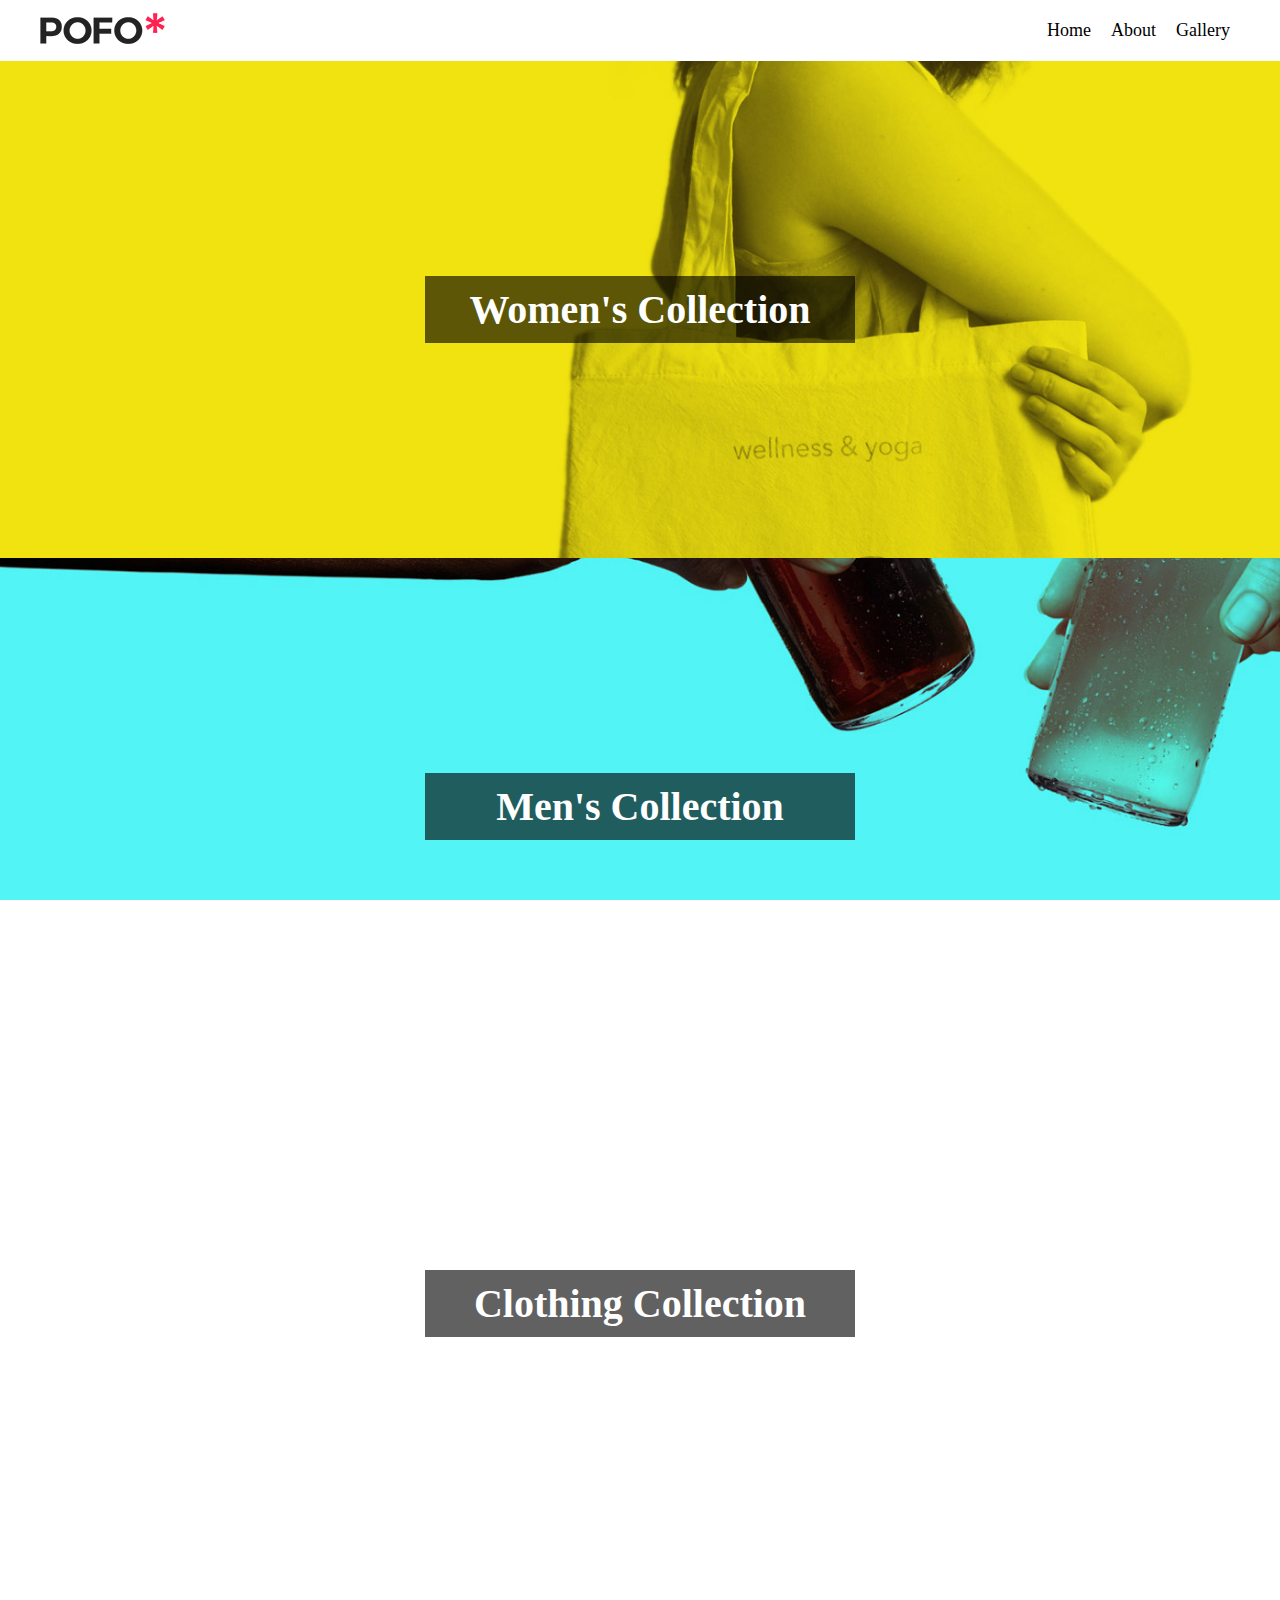
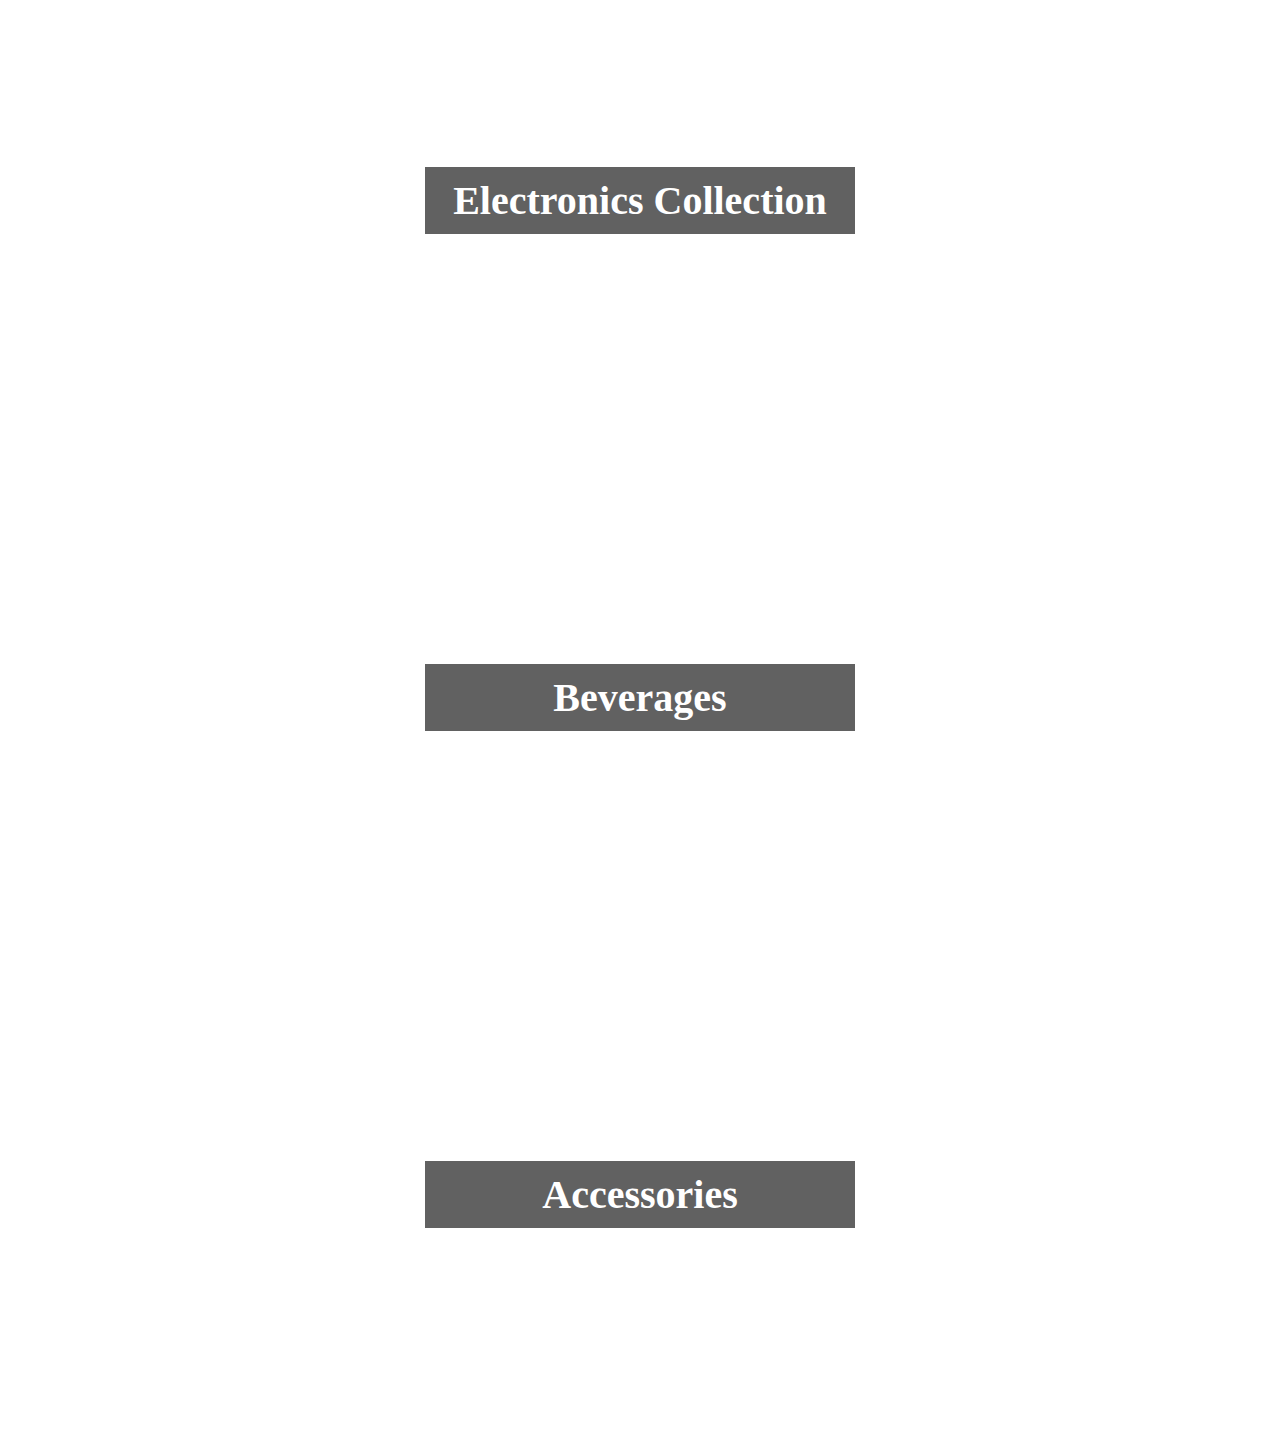
<file: index.html>
<!DOCTYPE html>
<html>

<head>
	<title>POFO Project (SSD241 Project Two)</title>
	<link rel="stylesheet" type="text/css" href="css/style.css">
</head>

<body>

	<!-- Header starts here -->
		<header>
			<div class="container">
				<div class="logo">
					<a href="index.html">
						<img src="images/logo.png" alt="logo" title="POFO Project">
					</a>
				</div>

				<nav>
					<ul>
						<li><a href="index.html">Home</a></li>
						<li><a href="about.html">About</a></li>
						<li><a href="gallery.html">Gallery</a></li>
					</ul>
				</nav>
			</div>
		</header>
	<!-- Header ends here -->

	<!-- Section One starts here -->
		<section class="section-one">
			<h1>Women's Collection</h1>
		</section>
	<!-- Section One ends here -->

	<!-- Section Two starts here -->
		<section class="section-two">
			<h1>Men's Collection</h1>
		</section>
	<!-- Section Two ends here  -->

	<!-- Section Three starts here  -->
		<section class="section-three">
			<h1>Clothing Collection</h1>
		</section>
	<!-- Section Three ends here  -->

	<!-- Section Four starts here  -->
		<section class="section-four">
			<h1>Electronics Collection</h1>
		</section>
	<!-- Section Four ends here  -->

	<!-- Section Five starts here  -->
		<section class="section-five">
			<h1>Beverages</h1>
		</section>
	<!-- Section Five ends here  -->

	<!-- Section Six starts here  -->
		<section class="section-six">
			<h1>Accessories</h1>
		</section>
	<!-- Section Six ends here  -->


</body>

</html>
</file>
<file: css/style.css>
body{
    margin: 0;
}

header{padding: 10px 0px;}

.container{
    width: 1200px;
    margin: auto;
    display: flex;
    flex-wrap: wrap;
    align-items: center;
}

.logo{
    flex-basis: 20%;
    max-width: 20%;
}

.logo img{}

nav{
    flex-basis: 80%;
    max-width: 80%;
}

nav ul{
    display: flex;
    margin: 0;
    padding: 0;
    justify-content: flex-end;
}

nav ul li{
    list-style-type: none;
}

nav ul li a{
    color: #000;
    font-size: 18px;
    text-decoration: none;
    text-transform: capitalize;
    padding: 10px;
    display: block;
}

section{
	padding-top: 215px;
	padding-bottom: 215px;
	background-size: cover;
	background-repeat: no-repeat;
	background-attachment: fixed;
	background-position-y: top;	
}

.section-one{
	background-image: url(../images/portfolio-item57.jpg);
}

.section-two{
	background-image: url(../images/portfolio-item58.jpg);

}

.section-three{
	background-image: url(../images/portfolio-item59.jpg);

}

.section-four{
	background-image: url(../images/portfolio-item60.jpg);
}

.section-five{
	background-image: url(../images/portfolio-item62.jpg);	

}

.section-six{
	background-image: url(../images/portfolio-item61.jpg);

}

h1{
    font-size: 40px;
    color: #fff;
    background: #0000009e;
    margin: auto;
    padding: 10px 0px;
    text-align: center;
    max-width: 430px;
}
</file>
